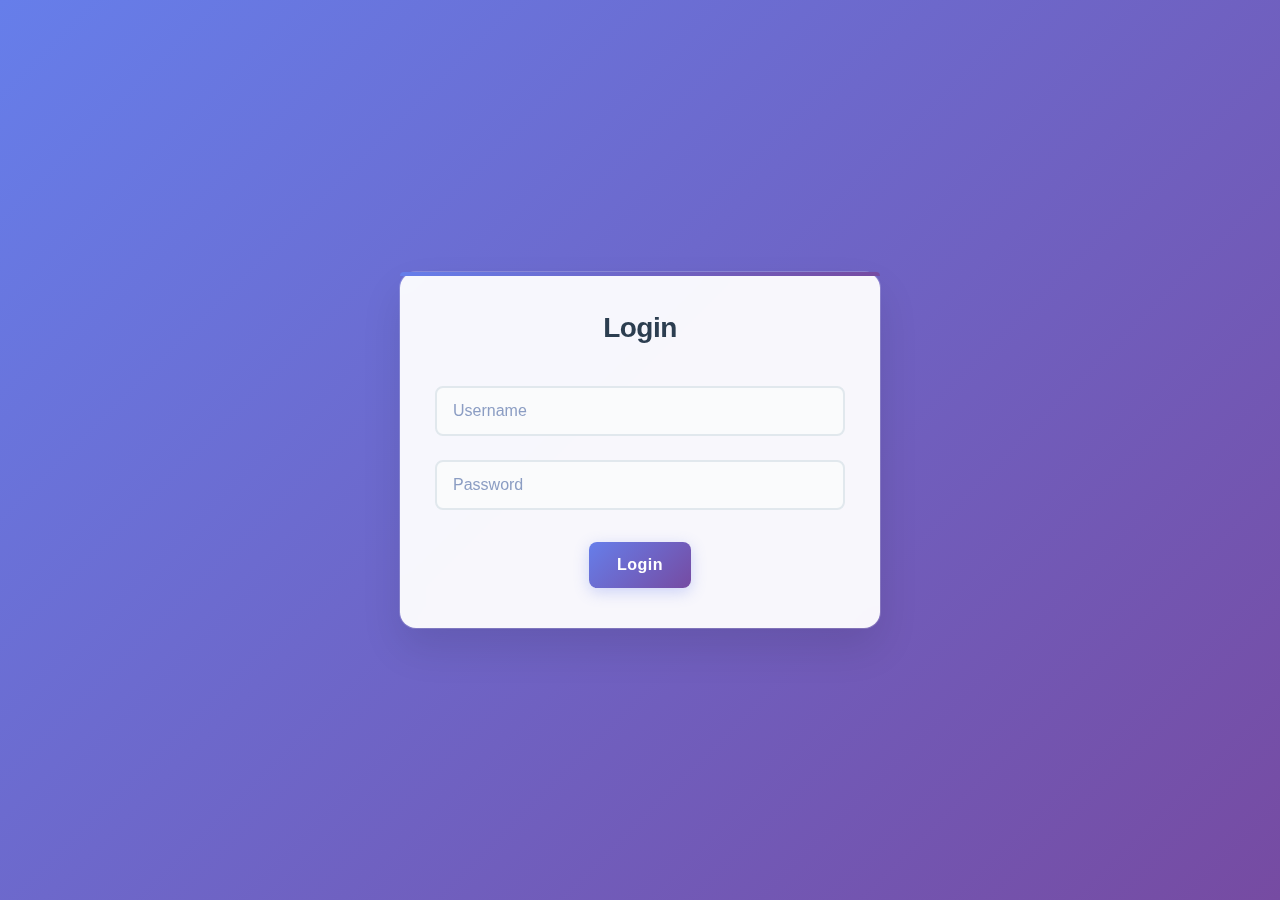
<file: WEBAPPPROJECTS1/index.html>
<!DOCTYPE html>
<html lang="en">
<head>
  <meta charset="UTF-8">
  <title>CertTrack - Login</title>
  <link rel="stylesheet" href="style.css">
</head>
<body>
  <div class="container">
    <h2>Login</h2>
    <form>
      <input type="text" placeholder="Username" required><br>
      <input type="password" placeholder="Password" required><br>
      <a href="dashboard.html" class="btn">Login</a>
    </form>
  </div>
</body>
</html>
</file>
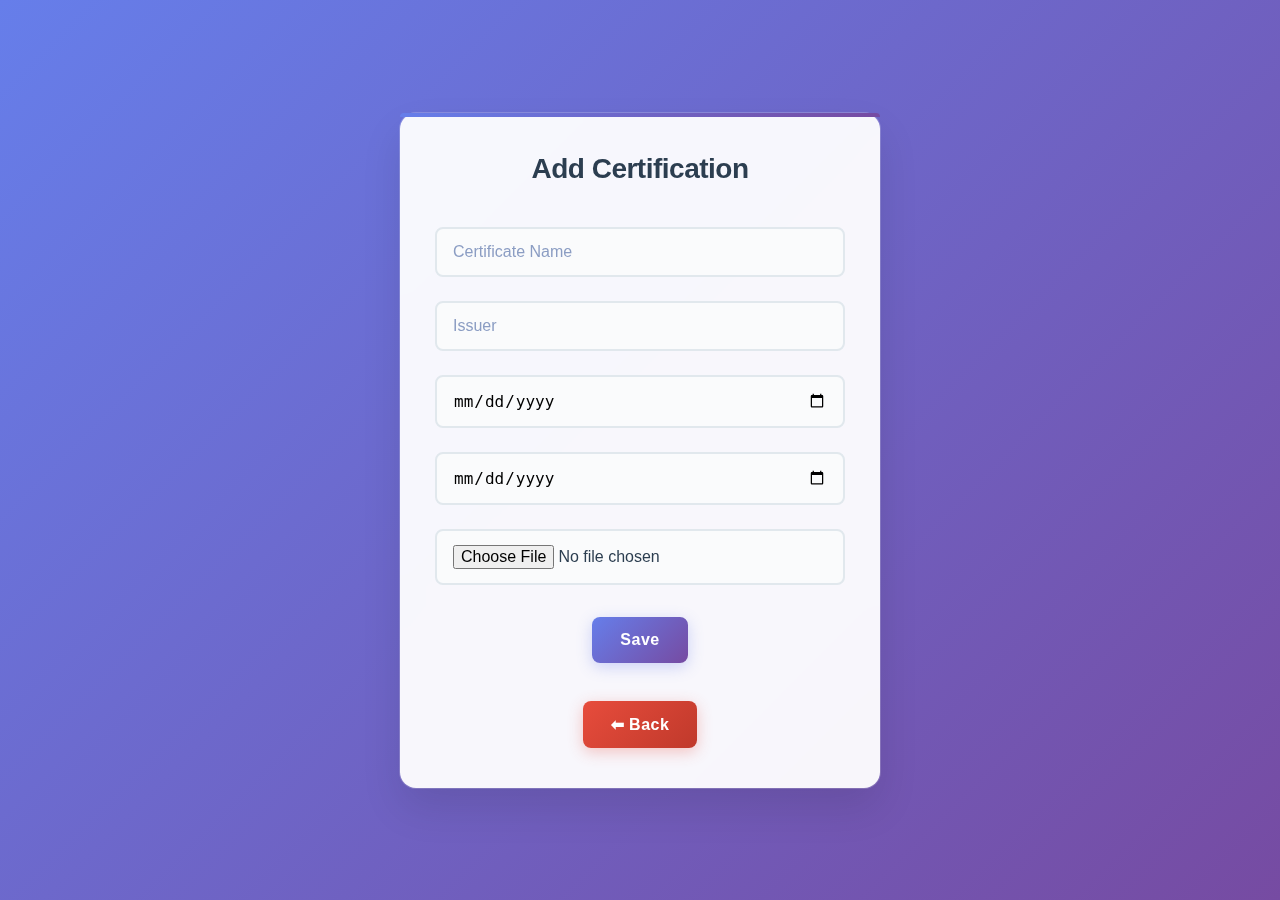
<file: WEBAPPPROJECTS1/add-cert.html>
<!DOCTYPE html>
<html lang="en">
<head>
  <meta charset="UTF-8">
  <title>Add Certification</title>
  <link rel="stylesheet" href="style.css">
</head>
<body>
  <div class="container">
    <h2>Add Certification</h2>
    <form>
      <input type="text" placeholder="Certificate Name" required><br>
      <input type="text" placeholder="Issuer" required><br>
      <input type="date" placeholder="Issue Date" required><br>
      <input type="date" placeholder="Expiry Date" required><br>
      <input type="file"><br>
      <!-- After save, go back -->
      <a href="dashboard.html" class="btn">Save</a>
    </form>
    <br>
    <a href="dashboard.html" class="btn danger">⬅ Back</a>
  </div>
</body>
</html>
</file>
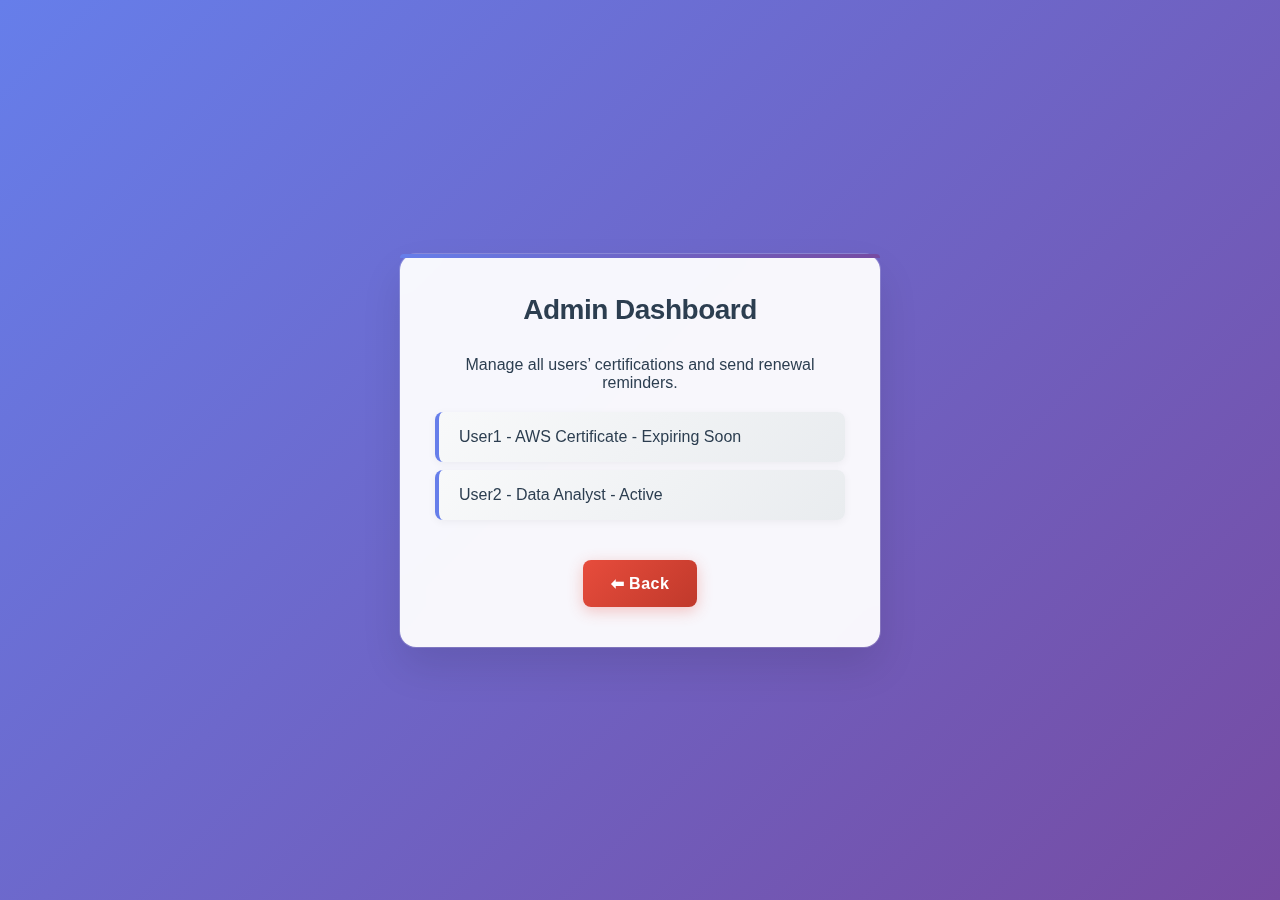
<file: WEBAPPPROJECTS1/admin.html>
<!DOCTYPE html>
<html lang="en">
<head>
  <meta charset="UTF-8">
  <title>Admin Dashboard</title>
  <link rel="stylesheet" href="style.css">
</head>
<body>
  <div class="container">
    <h2>Admin Dashboard</h2>
    <p>Manage all users’ certifications and send renewal reminders.</p>
    <ul class="list">
      <li>User1 - AWS Certificate - Expiring Soon</li>
      <li>User2 - Data Analyst - Active</li>
    </ul>
    <a href="dashboard.html" class="btn danger">⬅ Back</a>
  </div>
</body>
</html>
</file>
<file: WEBAPPPROJECTS1/style.css>
/* Professional Theme - Modern Corporate Design */
* {
    box-sizing: border-box;
}

body {
    font-family: 'Segoe UI', Tahoma, Geneva, Verdana, sans-serif;
    background: linear-gradient(135deg, #667eea 0%, #764ba2 100%);
    margin: 0;
    padding: 0;
    min-height: 100vh;
    display: flex;
    align-items: center;
    justify-content: center;
    color: #2c3e50;
}

.container {
    max-width: 480px;
    width: 90%;
    background: rgba(255, 255, 255, 0.95);
    backdrop-filter: blur(10px);
    padding: 40px 35px;
    border-radius: 16px;
    box-shadow: 0 20px 40px rgba(0, 0, 0, 0.1), 
                0 0 0 1px rgba(255, 255, 255, 0.2);
    text-align: center;
    position: relative;
}

.container::before {
    content: '';
    position: absolute;
    top: 0;
    left: 0;
    right: 0;
    height: 4px;
    background: linear-gradient(90deg, #667eea, #764ba2);
    border-radius: 16px 16px 0 0;
}

h2 {
    color: #2c3e50;
    font-size: 28px;
    font-weight: 600;
    margin: 0 0 30px 0;
    letter-spacing: -0.5px;
}

input {
    margin: 12px 0;
    padding: 14px 16px;
    width: 100%;
    border: 2px solid #e1e8ed;
    border-radius: 8px;
    font-size: 16px;
    transition: all 0.3s ease;
    background: #fafbfc;
}

input:focus {
    outline: none;
    border-color: #667eea;
    background: white;
    box-shadow: 0 0 0 3px rgba(102, 126, 234, 0.1);
}

input::placeholder {
    color: #8b9dc3;
    font-weight: 400;
}

.btn {
    display: inline-block;
    margin-top: 20px;
    padding: 14px 28px;
    background: linear-gradient(135deg, #667eea 0%, #764ba2 100%);
    color: white;
    text-decoration: none;
    border-radius: 8px;
    font-weight: 600;
    font-size: 16px;
    transition: all 0.3s ease;
    border: none;
    cursor: pointer;
    box-shadow: 0 4px 15px rgba(102, 126, 234, 0.3);
    letter-spacing: 0.5px;
}

.btn:hover {
    transform: translateY(-2px);
    box-shadow: 0 8px 25px rgba(102, 126, 234, 0.4);
    background: linear-gradient(135deg, #5a6fd8 0%, #6a4190 100%);
}

.btn:active {
    transform: translateY(0);
}

.danger {
    background: linear-gradient(135deg, #e74c3c 0%, #c0392b 100%);
    box-shadow: 0 4px 15px rgba(231, 76, 60, 0.3);
}

.danger:hover {
    background: linear-gradient(135deg, #d62c1a 0%, #a93226 100%);
    box-shadow: 0 8px 25px rgba(231, 76, 60, 0.4);
}

nav {
    display: flex;
    flex-direction: column;
    gap: 12px;
    margin-top: 25px;
}

.list {
    list-style: none;
    padding: 0;
    text-align: left;
    margin: 20px 0;
}

.list li {
    background: linear-gradient(135deg, #f8f9fa 0%, #e9ecef 100%);
    padding: 16px 20px;
    margin: 8px 0;
    border-radius: 8px;
    border-left: 4px solid #667eea;
    transition: all 0.3s ease;
    box-shadow: 0 2px 8px rgba(0, 0, 0, 0.05);
}

.list li:hover {
    transform: translateX(4px);
    box-shadow: 0 4px 15px rgba(0, 0, 0, 0.1);
    background: linear-gradient(135deg, #ffffff 0%, #f8f9fa 100%);
}

/* Certificate Grid Styles */
.certificates-grid {
    display: grid;
    grid-template-columns: repeat(auto-fill, minmax(350px, 1fr));
    gap: 25px;
    margin: 30px 0;
}

.certificate-card {
    background: white;
    border-radius: 12px;
    box-shadow: 0 8px 25px rgba(0, 0, 0, 0.1);
    overflow: hidden;
    transition: all 0.3s ease;
    border: 1px solid rgba(0, 0, 0, 0.05);
}

.certificate-card:hover {
    transform: translateY(-5px);
    box-shadow: 0 15px 35px rgba(0, 0, 0, 0.15);
}

.certificate-image {
    position: relative;
    height: 200px;
    overflow: hidden;
}

.certificate-image img {
    width: 100%;
    height: 100%;
    object-fit: cover;
    transition: transform 0.3s ease;
}

.certificate-card:hover .certificate-image img {
    transform: scale(1.05);
}

.certificate-overlay {
    position: absolute;
    top: 0;
    left: 0;
    right: 0;
    bottom: 0;
    background: rgba(0, 0, 0, 0.7);
    display: flex;
    align-items: center;
    justify-content: center;
    opacity: 0;
    transition: opacity 0.3s ease;
}

.certificate-card:hover .certificate-overlay {
    opacity: 1;
}

.view-btn {
    background: rgba(255, 255, 255, 0.9);
    border: none;
    padding: 10px 20px;
    border-radius: 6px;
    font-weight: 600;
    cursor: pointer;
    transition: all 0.3s ease;
    font-size: 14px;
}

.view-btn:hover {
    background: white;
    transform: scale(1.05);
}

.certificate-info {
    padding: 20px;
}

.certificate-name {
    font-size: 18px;
    font-weight: 600;
    color: #2c3e50;
    margin: 0 0 8px 0;
    line-height: 1.3;
}

.certificate-issuer {
    color: #7f8c8d;
    font-size: 14px;
    margin: 0 0 15px 0;
    font-weight: 500;
}

.certificate-details {
    margin-bottom: 15px;
}

.detail-item {
    display: flex;
    justify-content: space-between;
    margin-bottom: 8px;
    font-size: 13px;
}

.detail-label {
    color: #7f8c8d;
    font-weight: 500;
}

.detail-value {
    color: #2c3e50;
    font-weight: 600;
}

.certificate-status {
    margin-bottom: 15px;
}

.status-badge {
    display: inline-block;
    padding: 6px 12px;
    border-radius: 20px;
    font-size: 12px;
    font-weight: 600;
    text-transform: uppercase;
    letter-spacing: 0.5px;
}

.status-active {
    background: linear-gradient(135deg, #27ae60, #2ecc71);
    color: white;
}

.status-expiring {
    background: linear-gradient(135deg, #f39c12, #e67e22);
    color: white;
}

.status-expired {
    background: linear-gradient(135deg, #e74c3c, #c0392b);
    color: white;
}

.certificate-actions {
    display: flex;
    gap: 10px;
}

.action-btn {
    flex: 1;
    padding: 10px 15px;
    border: none;
    border-radius: 6px;
    font-size: 13px;
    font-weight: 600;
    cursor: pointer;
    transition: all 0.3s ease;
    text-align: center;
}

.edit-btn {
    background: linear-gradient(135deg, #3498db, #2980b9);
    color: white;
}

.edit-btn:hover {
    background: linear-gradient(135deg, #2980b9, #21618c);
    transform: translateY(-2px);
}

.delete-btn {
    background: linear-gradient(135deg, #e74c3c, #c0392b);
    color: white;
}

.delete-btn:hover {
    background: linear-gradient(135deg, #c0392b, #a93226);
    transform: translateY(-2px);
}

.no-certificates {
    text-align: center;
    padding: 60px 20px;
    color: #7f8c8d;
}

.no-cert-icon {
    font-size: 64px;
    margin-bottom: 20px;
}

.no-certificates h3 {
    color: #2c3e50;
    margin-bottom: 10px;
    font-size: 24px;
}

.no-certificates p {
    font-size: 16px;
    line-height: 1.5;
}

.actions {
    display: flex;
    gap: 15px;
    justify-content: center;
    margin-top: 30px;
    flex-wrap: wrap;
}

/* Responsive Design */
@media (max-width: 768px) {
    body {
        padding: 20px;
    }
    
    .container {
        padding: 30px 25px;
        max-width: 100%;
    }
    
    h2 {
        font-size: 24px;
    }
    
    input {
        padding: 12px 14px;
        font-size: 15px;
    }
    
    .btn {
        padding: 12px 24px;
        font-size: 15px;
    }
    
    .certificates-grid {
        grid-template-columns: 1fr;
        gap: 20px;
    }
    
    .certificate-image {
        height: 180px;
    }
    
    .actions {
        flex-direction: column;
        align-items: center;
    }
    
    .actions .btn {
        width: 100%;
        max-width: 300px;
    }
}
</file>
